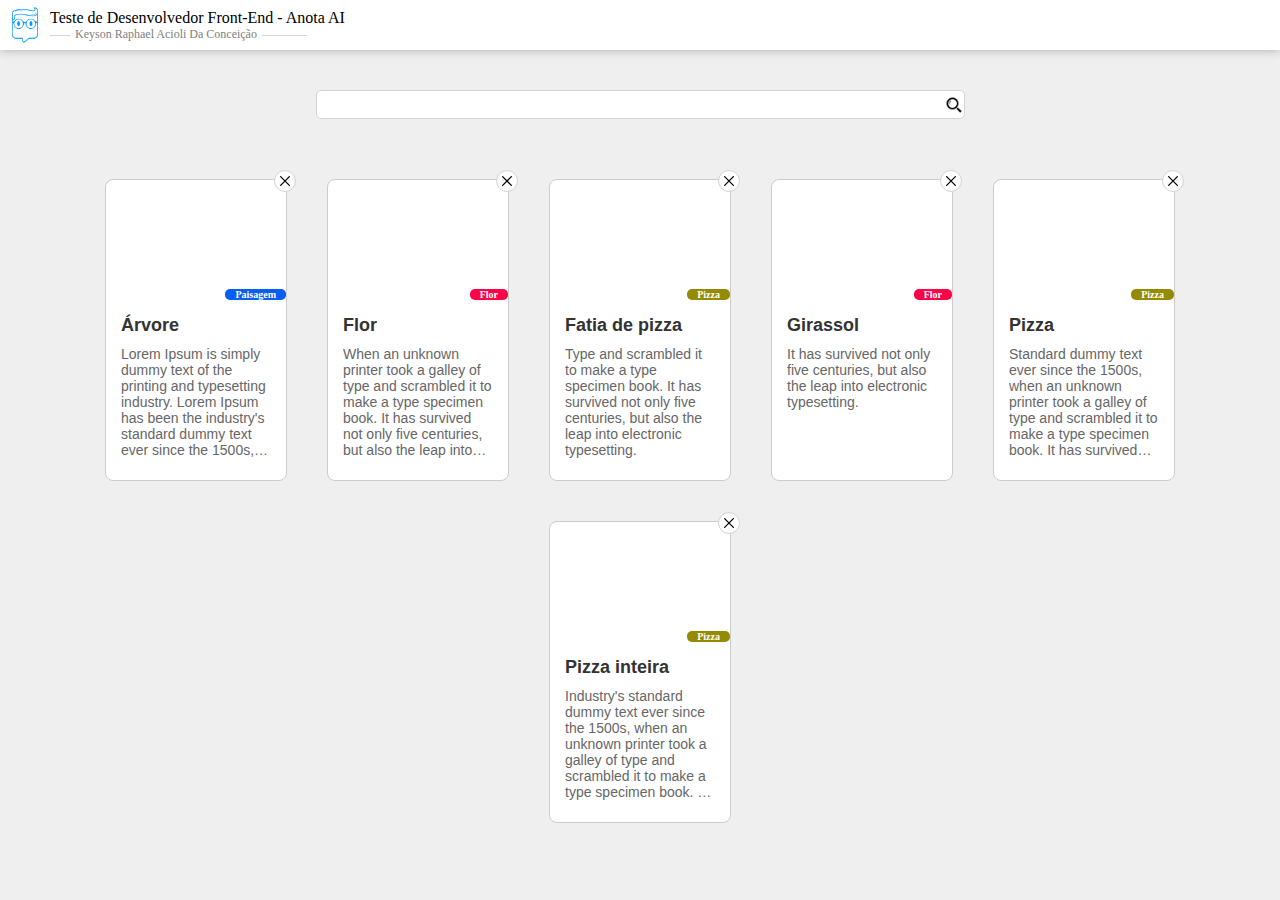
<file: anota-ai/index.html>
<!doctype html>
<html lang="en" data-critters-container>
<head>
  <meta charset="utf-8">
  <title>Anota AI</title>
  <base href="/anota-ai/">
  <meta name="viewport" content="width=device-width, initial-scale=1">
  <link rel="icon" type="image/x-icon" href="assets/favicon.png">
<style>body{margin:0;background-color:#efefef}</style><link rel="stylesheet" href="styles-YV76KB2Z.css" media="print" onload="this.media='all'"><noscript><link rel="stylesheet" href="styles-YV76KB2Z.css"></noscript></head>
<body>
  <app-root></app-root>
<link rel="modulepreload" href="chunk-BA7D6YLB.js"><script src="polyfills-SCHOHYNV.js" type="module"></script><script src="main-ZX5FWMVV.js" type="module"></script></body>
</html>
</file>
<file: anota-ai/styles-YV76KB2Z.css>
body{margin:0;background-color:#efefef}
</file>
